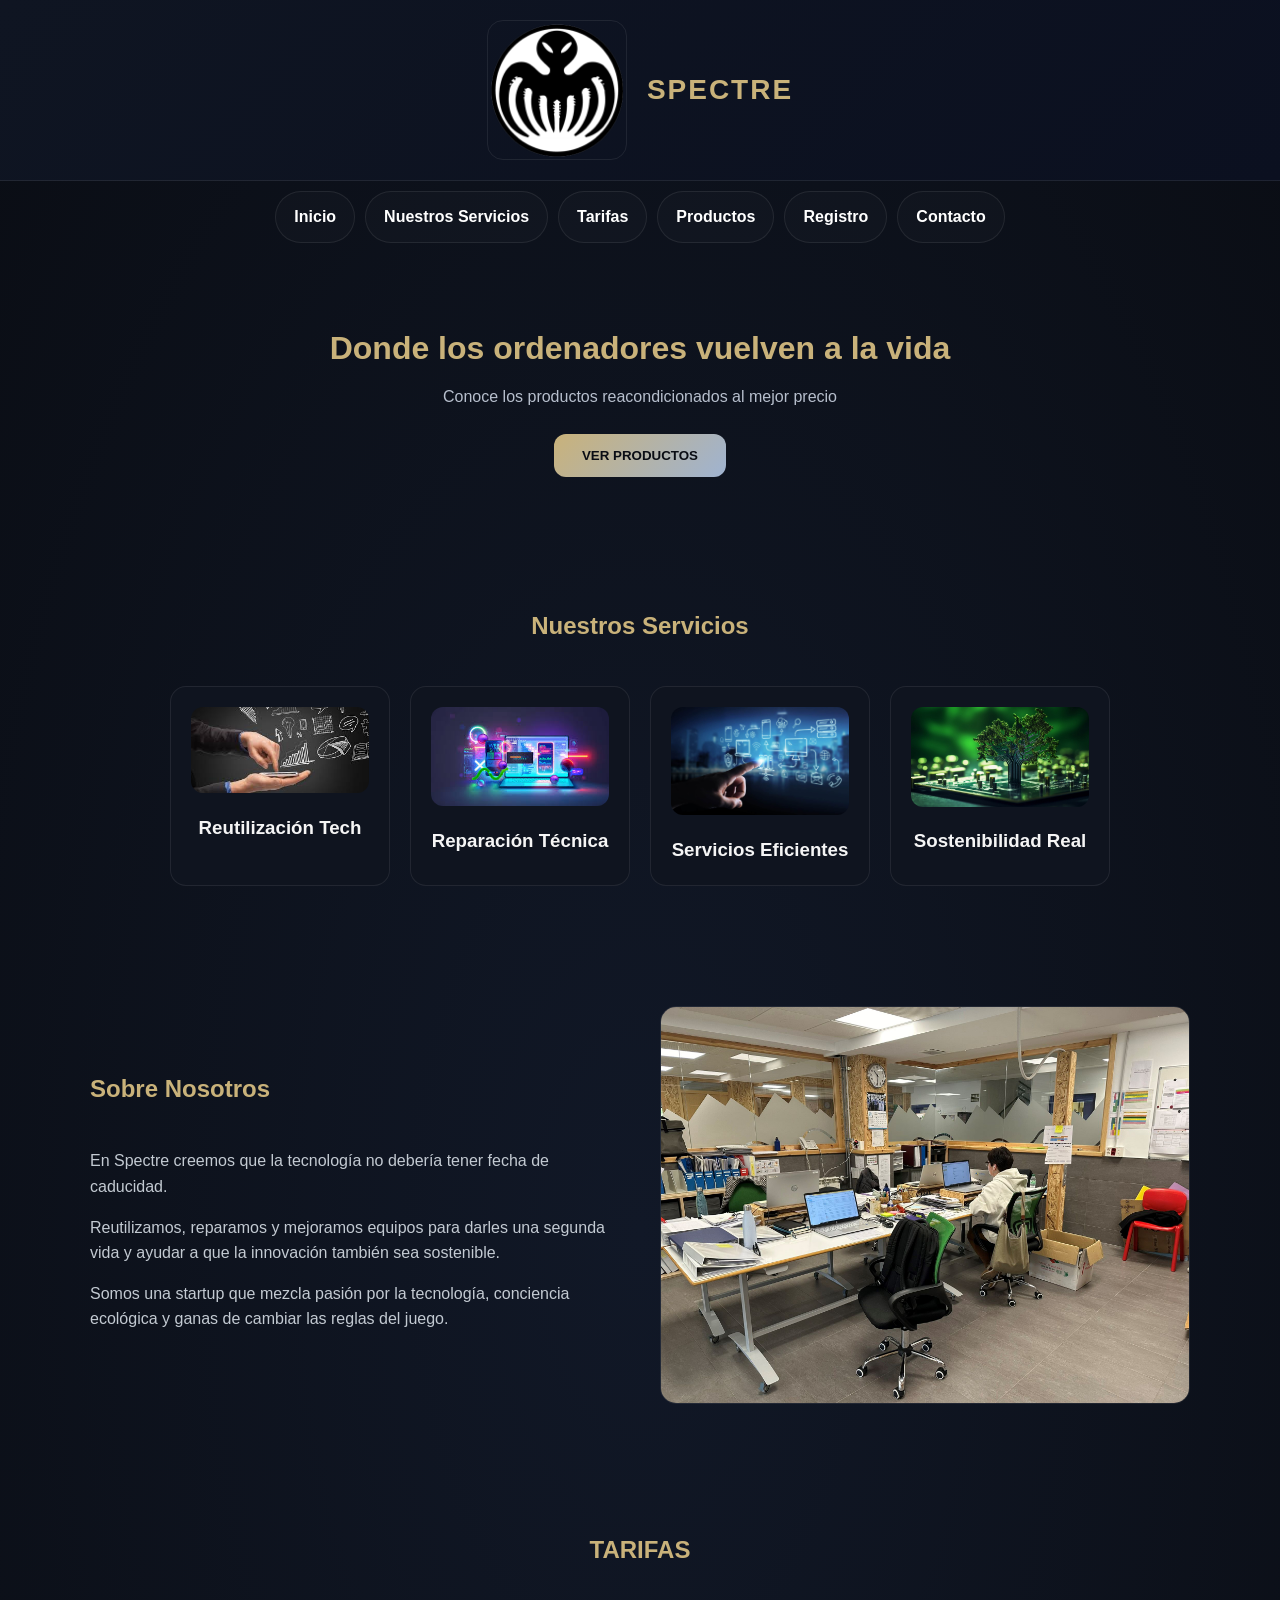
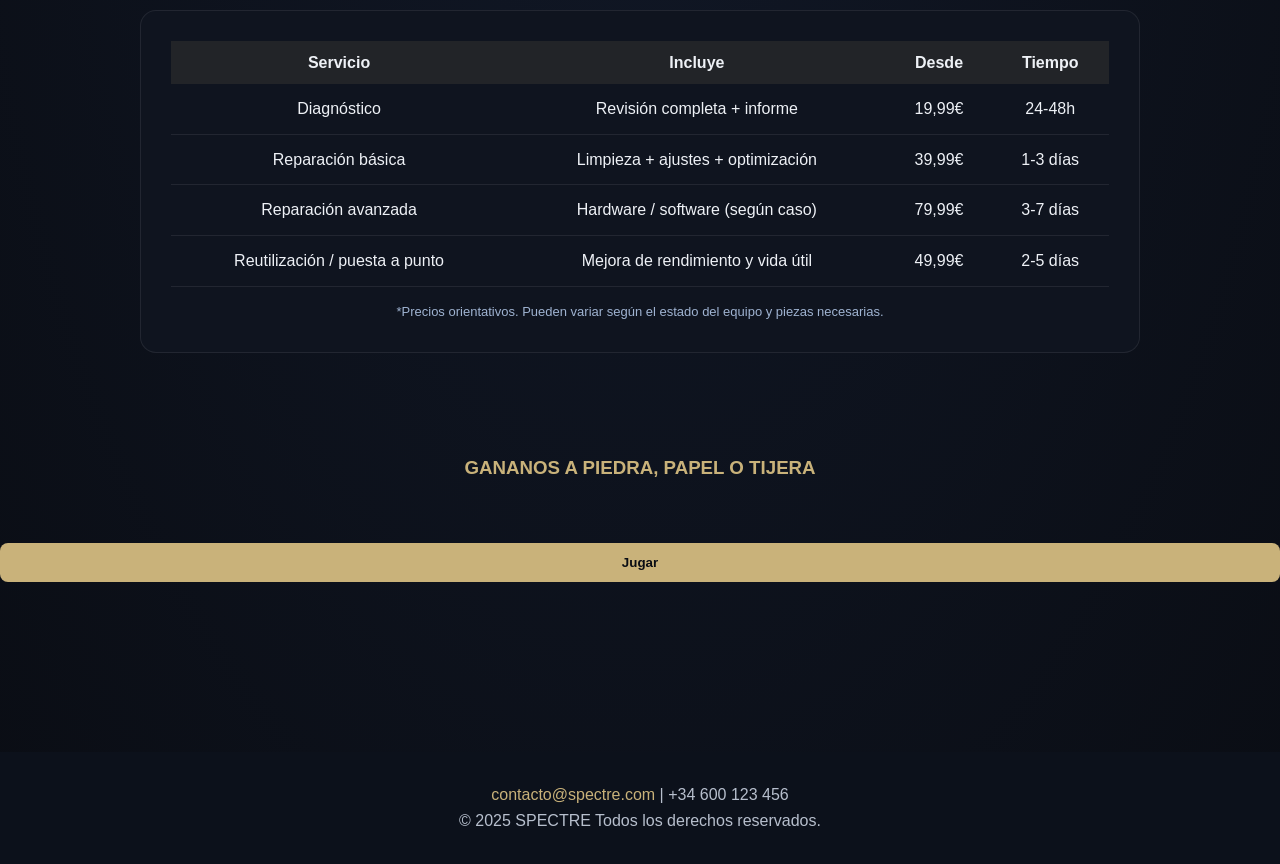
<file: index.html>
<!DOCTYPE html>
<html lang="es">
<head>
  <meta charset="UTF-8" />
  <meta name="viewport" content="width=device-width, initial-scale=1.0" />
  <title>Spectre SL</title>
  <link rel="stylesheet" href="HTML_CSS/RETOMEJORADO.css" />
</head>

<body>
    <header>
      <div class="logo">
        <img src="FOTOS/SPECTRE_Logo.png" alt="logo" />
        <h1 class="nombre-empresa">SPECTRE</h1>
      </div>
    </header>

    <nav>
      <a href="#inicio">Inicio</a>
      <a href="#Nuestros-Servicios">Nuestros Servicios</a>
      <a href="#tarifas">Tarifas</a>
      <a href="HTML_CSS/PRODUCTOS.html">Productos</a>
      <a href="HTML_CSS/FORMULARIO.html">Registro</a>
      <a href="#Contacto">Contacto</a>
    </nav>

    <section class="hero" id="inicio">
      <h2>Donde los ordenadores vuelven a la vida</h2>
      <p>Conoce los productos reacondicionados al mejor precio</p>
      <button onclick="window.location.href='HTML_CSS/PRODUCTOS.html'">VER PRODUCTOS</button>

    </section>

    <section id="Nuestros-Servicios" class="seccion">
      <h2>Nuestros Servicios</h2>

      <div class="contenedor servicios-grid">
        <div class="caja servicio">
          <img src="FOTOS/images (1).jpg" alt="Reutilización Tech" />
          <h3>Reutilización Tech</h3>
        </div>

        <div class="caja servicio">
          <img src="FOTOS/images (2).jpg" alt="Reparación Técnica" />
          <h3>Reparación Técnica</h3>
        </div>

        <div class="caja servicio">
          <img src="FOTOS/Digitalizacion-de-Procesos.jpg" alt="Servicios Eficientes" />
          <h3>Servicios Eficientes</h3>
        </div>

        <div class="caja servicio">
          <img src="FOTOS/Tecnologia-y-Sostenibilidad-1.jpg" alt="Sostenibilidad Real" />
          <h3>Sostenibilidad Real</h3>
        </div>
      </div>
    </section>

    <section class="contenedor_2" id="sobre-nosotros">
      <div class="nosotros">
        <div class="info">
          <h2>Sobre Nosotros</h2>
          <p>En Spectre creemos que la tecnología no debería tener fecha de caducidad.</p>
          <p>Reutilizamos, reparamos y mejoramos equipos para darles una segunda vida y ayudar a que la innovación también sea sostenible.</p>
          <p>Somos una startup que mezcla pasión por la tecnología, conciencia ecológica y ganas de cambiar las reglas del juego.</p>
        </div>

        <div class="nosotrosimg">
          <img src="FOTOS/Administraritza-3.jpg" alt="instalaciones" />
        </div>
      </div>
    </section>

    <section class="seccion" id="tarifas">
      <h2>TARIFAS</h2>

      <div class="tarifas-wrap">
        <table class="tabla-tarifas">
          <thead>
            <tr>
              <th>Servicio</th>
              <th>Incluye</th>
              <th>Desde</th>
              <th>Tiempo</th>
            </tr>
          </thead>
          <tbody>
            <tr>
              <td>Diagnóstico</td>
              <td>Revisión completa + informe</td>
              <td>19,99€</td>
              <td>24-48h</td>
            </tr>
            <tr>
              <td>Reparación básica</td>
              <td>Limpieza + ajustes + optimización</td>
              <td>39,99€</td>
              <td>1-3 días</td>
            </tr>
            <tr>
              <td>Reparación avanzada</td>
              <td>Hardware / software (según caso)</td>
              <td>79,99€</td>
              <td>3-7 días</td>
            </tr>
            <tr>
              <td>Reutilización / puesta a punto</td>
              <td>Mejora de rendimiento y vida útil</td>
              <td>49,99€</td>
              <td>2-5 días</td>
            </tr>
          </tbody>
        </table>

        <p class="nota-tarifas">*Precios orientativos. Pueden variar según el estado del equipo y piezas necesarias.</p>
      </div>
    </section>


    


      <section class="juego">
        <h3>GANANOS A PIEDRA, PAPEL O TIJERA</h3>
        
        <button id="jugar">Jugar</button>
        <p id="resultado"></p>
        <ul id="historial"></ul>
        <script>
              let victorias = 0;
              let derrotas = 0;
              let empates = 0;

              let opciones = ["piedra","papel","tijera"];
              let turnoCPU = 0;

              let btn = document.getElementById("jugar");
              let resultado = document.getElementById("resultado");
              let historial = document.getElementById("historial");

              btn.onclick = function(){

                let jugador = prompt("Elige: piedra, papel o tijera");

                if(jugador == null) return;

                jugador = jugador.toLowerCase();

                if(jugador != "piedra" && jugador != "papel" && jugador != "tijera"){
                  alert(" Escribe: piedra, papel o tijera");
                  return;
                }

                let cpu = opciones[turnoCPU];
                turnoCPU = turnoCPU + 1;
                if(turnoCPU == 3) turnoCPU = 0;

                let texto = "Tú: " + jugador + " | CPU: " + cpu + " -> ";

                if(jugador == cpu){
                  empates = empates + 1;
                  texto = texto + "EMPATE ❤️‍🔥";
                }
                else if(
                  (jugador == "piedra" && cpu == "tijera") ||
                  (jugador == "papel" && cpu == "piedra") ||
                  (jugador == "tijera" && cpu == "papel")
                ){
                  victorias = victorias + 1;
                  texto = texto + "GANAS 😎";
                }
                else{
                  derrotas = derrotas + 1;
                  texto = texto + "PIERDES 🤫";
                }

                resultado.textContent =
                  "Victorias: " + victorias + " | Derrotas: " + derrotas + " | Empates: " + empates;

                
                let li = document.createElement("li");
                li.textContent = texto;

                
                let b = document.createElement("button");
                b.textContent = "Eliminar";
                b.style.marginLeft = "10px";

                b.onclick = function(){
                  li.remove();
                };

                li.appendChild(b);
            
                historial.appendChild(li);
                }

        </script>
      </JUEGO>










  

  <footer id="Contacto">
    <p>
      <a href="mailto:contacto@spectre.com" title="Mandar correo a contacto@spectre.com">contacto@spectre.com</a>
      | +34 600 123 456
    </p>
    <p>© 2025 SPECTRE Todos los derechos reservados.</p>
  </footer>
</body>
</html>
</file>
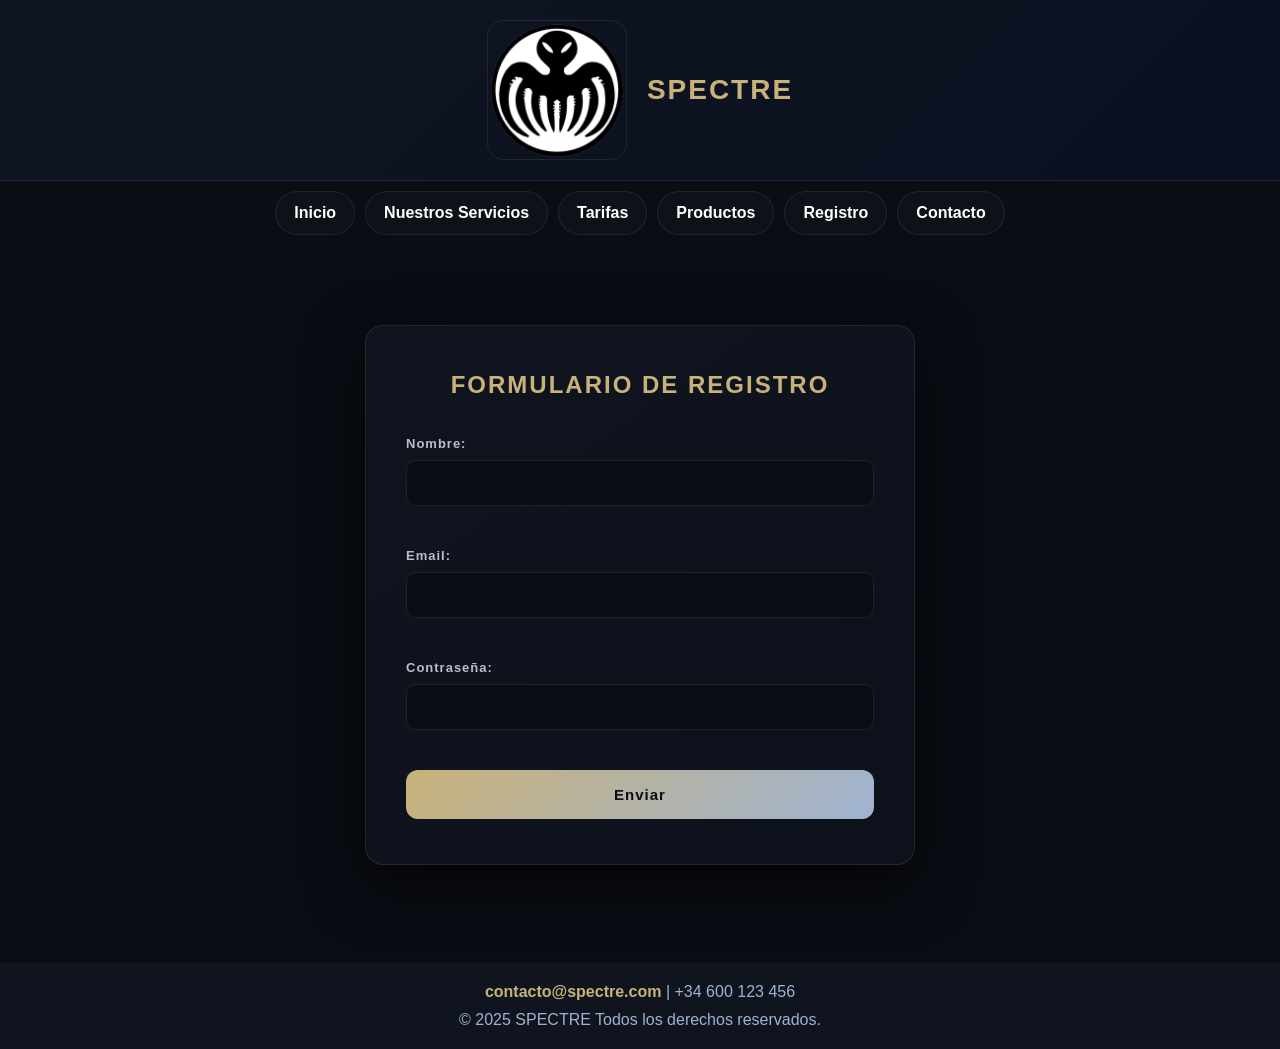
<file: HTML_CSS/FORMULARIO.html>
<!DOCTYPE html>
<html lang="es">
<head>
  <meta charset="UTF-8">
  <meta name="viewport" content="width=device-width, initial-scale=1.0">
  <title>Formulario de registro | SPECTRE SL</title>


  <link rel="stylesheet" href="FORMULARIO.css">
</head>
<body>


 <header>
    <div class="logo">
      <img src="../FOTOS/SPECTRE_Logo.png" alt="logo" />
      <h1 class="nombre-empresa">SPECTRE</h1>
    </div>
  </header>

  <nav>
    <a href="../index.html">Inicio</a>
    <a href="../index.html">Nuestros Servicios</a>
    <a href="../index.html">Tarifas</a>
    <a href="PRODUCTOS.html">Productos</a>
    <a href="FORMULARIO.html">Registro</a>
    <a href="#Contacto">Contacto</a>
  </nav>

   <form action="/post.php" method="POST">

         <h1>FORMULARIO DE REGISTRO</h1>

        <label>Nombre:</label><br>
        <input type="text" name="nombre" required><br><br>

        <label>Email:</label><br>
        <input type="email" name="email" required><br><br>

        <label>Contraseña:</label><br>
        <input type="password" name="contrasenia" required><br><br>

        <button type="submit">Enviar</button>

    </form>

   <br>
   

  <footer id="Contacto">
    <p>
      <a href="mailto:contacto@spectre.com" title="Mandar correo a contacto@spectre.com">contacto@spectre.com</a>
      | +34 600 123 456
    </p>
    <p>© 2025 SPECTRE Todos los derechos reservados.</p>
  </footer>

</body>
</html>
</file>
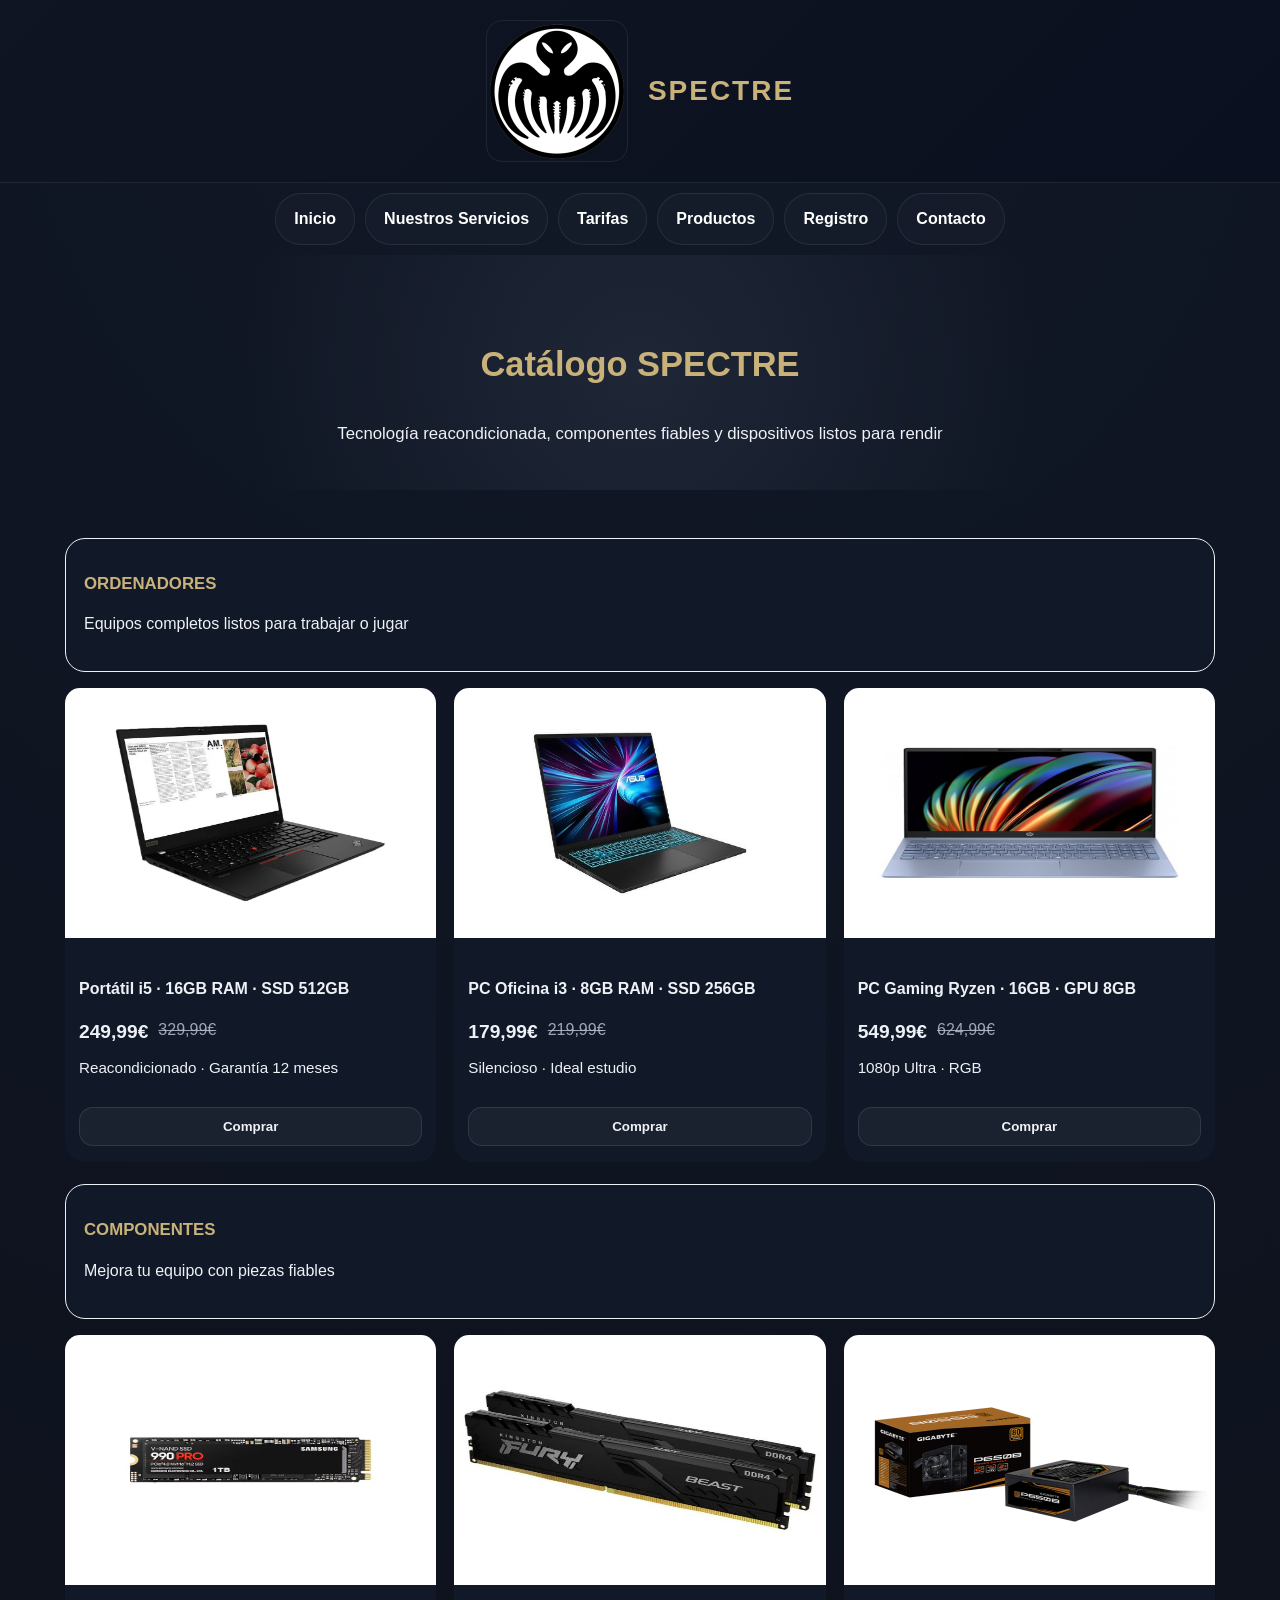
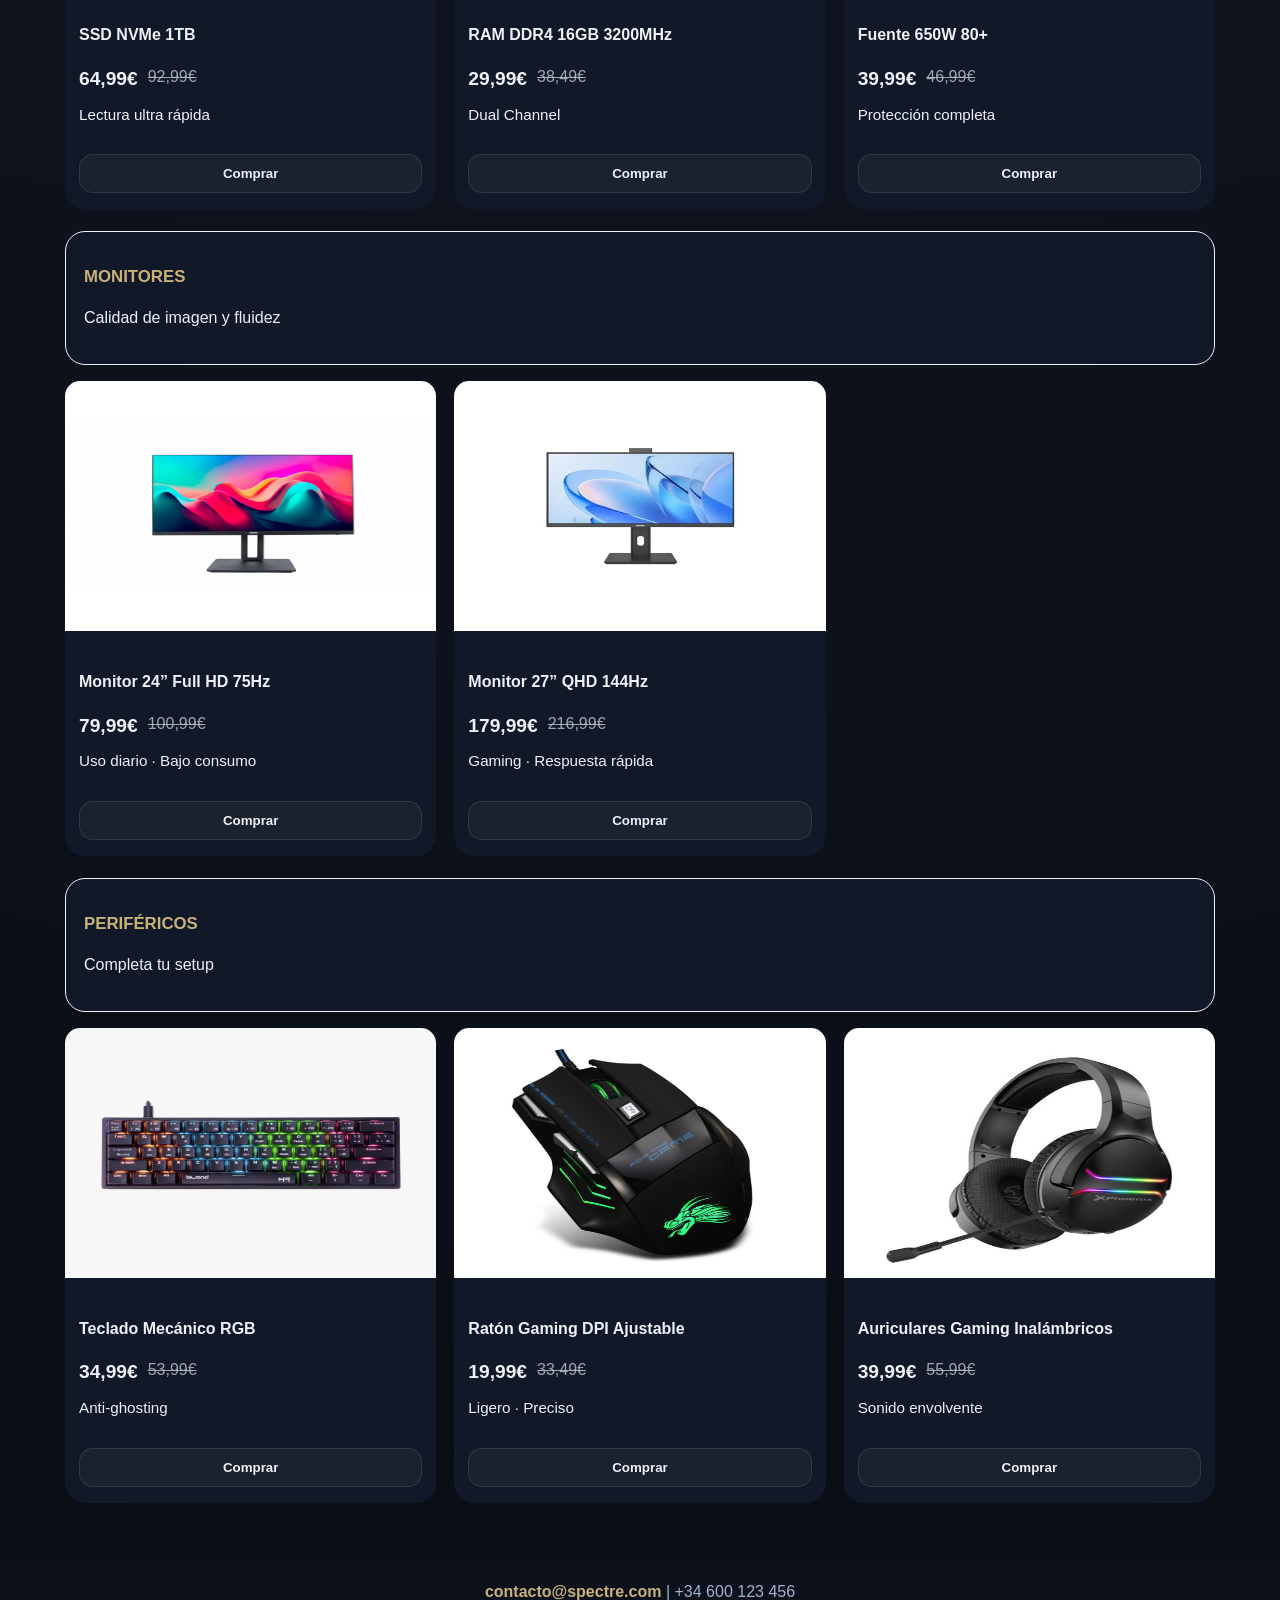
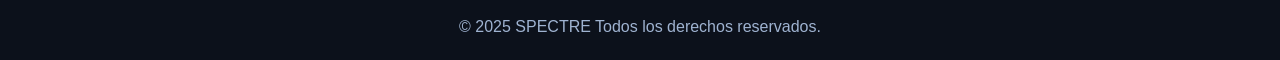
<file: HTML_CSS/PRODUCTOS.html>
<!DOCTYPE html>
<html lang="es">
<head>
  <meta charset="UTF-8">
  <meta name="viewport" content="width=device-width, initial-scale=1.0">
  <title>Componentes y Dispositivos | SPECTRE</title>

  
  <link rel="stylesheet" href="PRODUCTOS.css">
</head>
<body>


 <header>
    <div class="logo">
      <img src="../FOTOS/SPECTRE_Logo.png" alt="logo" />
      <h1 class="nombre-empresa">SPECTRE</h1>
    </div>
  </header>

  <nav>
    <a href="../index.html">Inicio</a>
    <a href="../index.html">Nuestros Servicios</a>
    <a href="../index.html">Tarifas</a>
    <a href="PRODUCTOS.html">Productos</a>
    <a href="FORMULARIO.html">Registro</a>
    <a href="#Contacto">Contacto</a>
  </nav>


<section class="hero">
  <h2>Catálogo SPECTRE</h2>
  <p class="hero-text">
    Tecnología reacondicionada, componentes fiables y dispositivos listos para rendir
  </p>
</section>

<section class="catalogo">

  <section class="seccion-catalogo" id="ordenadores">
    <div class="seccion-titulo">
      <h2>ordenadores</h2>
      <p>Equipos completos listos para trabajar o jugar</p>
    </div>

    <div class="grid-productos">

      <article class="card">
        <img src="../FOTOS/ORDENADOR.jpg" alt="Portátil reacondicionado">
        <div class="card-body">
          <h3>Portátil i5 · 16GB RAM · SSD 512GB</h3>
          <div class="precio">
            <span class="precio-actual">249,99€</span>
            <span class="precio-antes">329,99€</span>
          </div>
          <p class="extra">Reacondicionado · Garantía 12 meses</p>
          <button class="btn-comprar">Comprar</button>
        </div>
      </article>

      <article class="card">
        <img src="../FOTOS/hq720.jpg.jpg" alt="PC oficina">
        <div class="card-body">
          <h3>PC Oficina i3 · 8GB RAM · SSD 256GB</h3>
          <div class="precio">
            <span class="precio-actual">179,99€</span>
            <span class="precio-antes">219,99€</span>
          </div>
          <p class="extra">Silencioso · Ideal estudio</p>
          <button class="btn-comprar">Comprar</button>
        </div>
      </article>

      <article class="card">
        <img src="../FOTOS/hp-pavilion-16af0027ns-portatil-16-u7155u-16gb-1tb-ssd-w11.jpg" alt="PC Gaming">
        <div class="card-body">
          <h3>PC Gaming Ryzen · 16GB · GPU 8GB</h3>
          <div class="precio">
            <span class="precio-actual">549,99€</span>
            <span class="precio-antes">624,99€</span>
          </div>
          <p class="extra">1080p Ultra · RGB</p>
          <button class="btn-comprar">Comprar</button>
        </div>
      </article>

    </div>
  </section>


  <section class="seccion-catalogo" id="componentes">
    <div class="seccion-titulo">
      <h2>componentes</h2>
      <p>Mejora tu equipo con piezas fiables</p>
    </div>

    <div class="grid-productos">

      <article class="card">

        <img src="../FOTOS/samsung-mz-v9p1t0bw.jpg" alt="SSD NVMe 1TB">
        <div class="card-body">
          <h3>SSD NVMe 1TB</h3>
          <div class="precio">
            <span class="precio-actual">64,99€</span>
            <span class="precio-antes">92,99€</span>
          </div>
          <p class="extra">Lectura ultra rápida</p>
          <button class="btn-comprar">Comprar</button>
        </div>
      </article>

      <article class="card">

        <img src="../FOTOS/1392-kingston-fury-beast-ddr4-3200-mhz-16gb-2x8gb-cl16.webp" alt="RAM DDR4 16GB">
        <div class="card-body">
          <h3>RAM DDR4 16GB 3200MHz</h3>
          <div class="precio">
            <span class="precio-actual">29,99€</span>
            <span class="precio-antes">38,49€</span>
          </div>
          <p class="extra">Dual Channel</p>
          <button class="btn-comprar">Comprar</button>
        </div>
      </article>

      <article class="card">
    
        <img src="../FOTOS/71m2so+l1-L.jpg" alt="Fuente 650W">
        <div class="card-body">
          <h3>Fuente 650W 80+</h3>
          <div class="precio">
            <span class="precio-actual">39,99€</span>
            <span class="precio-antes">46,99€</span>
          </div>
          <p class="extra">Protección completa</p>
          <button class="btn-comprar">Comprar</button>
        </div>
      </article>

    </div>
  </section>

  <section class="seccion-catalogo" id="monitores">
    <div class="seccion-titulo">
      <h2>monitores</h2>
      <p>Calidad de imagen y fluidez</p>
    </div>

    <div class="grid-productos">

      <article class="card">
    
        <img src="../FOTOS/nilox-monitor-24-nxm24reg11-24-full-hd-led-negro-75hz.jpg" alt="Monitor 24 pulgadas">
        <div class="card-body">
          <h3>Monitor 24” Full HD 75Hz</h3>
          <div class="precio">
            <span class="precio-actual">79,99€</span>
            <span class="precio-antes">100,99€</span>
          </div>
          <p class="extra">Uso diario · Bajo consumo</p>
          <button class="btn-comprar">Comprar</button>
        </div>
      </article>

      <article class="card">
        <img src="../FOTOS/68cd03c813f78.jpg" alt="Monitor 27 pulgadas">
        <div class="card-body">
          <h3>Monitor 27” QHD 144Hz</h3>
          <div class="precio">
            <span class="precio-actual">179,99€</span>
            <span class="precio-antes">216,99€</span>
          </div>
          <p class="extra">Gaming · Respuesta rápida</p>
          <button class="btn-comprar">Comprar</button>
        </div>
      </article>

    </div>
  </section>


  <section class="seccion-catalogo" id="perifericos">
    <div class="seccion-titulo">
      <h2>periféricos</h2>
      <p>Completa tu setup</p>
    </div>

    <div class="grid-productos">

      <article class="card">
 
        <img src="../FOTOS/teclado-mecanico-gaming-biwond-m4-pro.jpg" alt="Teclado mecánico">
        <div class="card-body">
          <h3>Teclado Mecánico RGB</h3>
          <div class="precio">
            <span class="precio-actual">34,99€</span>
            <span class="precio-antes">53,99€</span>
          </div>
          <p class="extra">Anti-ghosting</p>
          <button class="btn-comprar">Comprar</button>
        </div>
      </article>

      <article class="card">
     
        <img src="../FOTOS/469759-10.jpg" alt="Ratón gaming">
        <div class="card-body">
          <h3>Ratón Gaming DPI Ajustable</h3>
          <div class="precio">
            <span class="precio-actual">19,99€</span>
            <span class="precio-antes">33,49€</span>
          </div>
          <p class="extra">Ligero · Preciso</p>
          <button class="btn-comprar">Comprar</button>
        </div>
      </article>

      <article class="card">

        <img src="../FOTOS/8436583235966_1.jpg" alt="Auriculares gaming">
        <div class="card-body">
          <h3>Auriculares Gaming Inalámbricos</h3>
          <div class="precio">
            <span class="precio-actual">39,99€</span>
            <span class="precio-antes">55,99€</span>
          </div>
          <p class="extra">Sonido envolvente</p>
          <button class="btn-comprar">Comprar</button>
        </div>
      </article>

    </div>
  </section>

</section>


  <footer id="Contacto">
    <p>
      <a href="mailto:contacto@spectre.com" title="Mandar correo a contacto@spectre.com">contacto@spectre.com</a>
      | +34 600 123 456
    </p>
    <p>© 2025 SPECTRE Todos los derechos reservados.</p>
  </footer>

</body>

</html>
</file>
<file: HTML_CSS/RETOMEJORADO.css>
*{
  margin:0;
  padding:0;
  box-sizing:border-box;
}

html{
  scroll-behavior:smooth;
}

body{
  font-family: Arial, Helvetica, sans-serif;
  background: radial-gradient(#111827, #0a0d14);
  color:#eef1f6;
  line-height:1.6;
}


header{
  display:flex;
  justify-content:center;
  padding:20px;
  background:linear-gradient(135deg,#0f1522,#0b1020);
  border-bottom:1px solid rgba(255,255,255,0.08);
}

.logo{
  display:flex;
  align-items:center;
  gap:20px;
}

.logo img{
  width:140px;
  border-radius:16px;
  border:1px solid rgba(255,255,255,0.08);
}

.nombre-empresa{
  color:#c9b27a;
  font-size:28px;
  letter-spacing:2px;
}


nav{
 
  display:flex;
  justify-content:center;
  flex-wrap:wrap;
  gap: 10px;
  padding: 10px 10px;
 
}

nav a{
  color:white;
  text-decoration:none;
  padding: 12px 18px;
  display:block;
  border-radius: 999px;
  font-weight: 700;
  border: 1px solid rgba(255,255,255,0.08);
  background: rgba(255,255,255,0.02);
}

nav a:hover{
  background: rgba(255,255,255,0.06);
  border-color: rgba(201,178,122,0.18);
  transform: translateY(-4px);
}


.hero{
  text-align:center;
  padding:70px 20px;
}

.hero h2{
  font-size:32px;
  color:#c9b27a;
  margin-bottom:10px;
}

.hero p{
  color:#b7bfcd;
  margin-bottom:25px;
}

.hero button{
  padding:14px 28px;
  border-radius:12px;
  border:none;
  background:linear-gradient(135deg,#c9b27a,#9fb3d1);
  color:#0a0d14;
  font-weight:700;
  cursor:pointer;
  transition:.3s ease;
}

.hero button:hover{
  transform:translateY(-3px);
  box-shadow:0 10px 25px rgba(201,178,122,0.4);
}




.seccion{
  padding:60px 20px;
  text-align:center;
}

h2{
  color:#c9b27a;
  margin-bottom:40px;
}

.servicios-grid{
  display:flex;
  justify-content:center;
  gap:20px;
  flex-wrap:wrap;
}

.caja{
  width:220px;
  padding:20px;
  border-radius:16px;
  background:#0f141f;
  border:1px solid rgba(255,255,255,0.08);
  transition:.3s ease;
}

.caja:hover{
  transform:translateY(-6px);
  border-color:#c9b27a;
}

.caja img{
  width:100%;
  border-radius:12px;
  margin-bottom:12px;
}

.caja h3{
  color:whitesmoke;
}


.contenedor_2{
  width:min(1100px,92%);
  margin:60px auto;
  
}

.nosotros{
  display:flex;
  gap:40px;
  align-items:center;
  flex-wrap:wrap;
}

.info{
  flex:1;
}

.info p{
  color:#c3cad2;
  margin-bottom:15px;
}

.nosotrosimg{
  flex:1;
}

.nosotrosimg img{
  width:100%;
  border-radius:16px;
  border:1px solid rgba(255,255,255,0.08);
}


.tarifas-wrap{
  width:min(1000px,92%);
  margin:auto;
  background:#0f141f;
  padding:30px;
  border-radius:16px;
  border:1px solid rgba(255,255,255,0.08);
}
.h1-tarifas{
  color:#c9b27a;
  margin-bottom:30px;
  text-align: left;
}

.tabla-tarifas{
  width:100%;
  border-collapse:collapse;
}

.tabla-tarifas th{
  background:rgba(201,178,122,0.1);
  padding:9px;

}

.tabla-tarifas td{
  padding:12px;
  border-bottom:1px solid rgba(255,255,255,0.08);
}

.tabla-tarifas tr:hover{
  background:rgba(255,255,255,0.05);
}

.nota-tarifas{
  margin-top:15px;
  font-size:13px;
  color:#9fb3d1;
}


.juego{
  display: flex;
  flex-direction: column;
  text-align:center;
  margin-top: 40PX;
  gap: 40px;
}
.juego h3{
  color:#c9b27a;
  margin-bottom:20px;
}
.juego button{
  padding:12px 25px;
  border-radius:8px;
  border:none;
  background:#c9b27a;
  color:#0a0d14;
  font-weight:700;
  cursor:pointer;
  transition:.3s ease;
}

.juego button:hover{
  background:#9fb3d1;
}

#historial{
  list-style:none;
  margin-top:20px;
}

#historial li{
  background:#0f141f;
  padding:10px;
  margin:8px auto;
  width:min(400px,90%);
  border-radius:8px;
  border:1px solid rgba(255,255,255,0.08);
}


footer{
  background:#0c111b;
  padding:30px;
  text-align:center;
  color:#b7bfcd;
  margin-top: 30px;
}

footer a{
  color:#c9b27a;
  text-decoration:none;
}

footer a:hover{
  text-decoration:underline;
}


@media (max-width: 980px) {
  header {
    padding: 16px;
  }

  .logo {
    gap: 14px;
  }

  .logo img {
    width: 120px;
  }

  .nombre-empresa {
    font-size: 24px;
  }

  .hero {
    padding: 60px 16px;
  }

  .hero h2 {
    font-size: 28px;
  }

  .contenedor_2 {
    width: min(1000px, 94%);
    margin: 40px auto;
  }

  .tarifas-wrap {
    width: min(980px, 94%);
    padding: 22px;
  }

  .caja {
    width: 200px;
  }
}

@media (max-width: 768px) {
  header {
    padding: 14px;
  }

  .logo {
    flex-direction: column;
    text-align: center;
    gap: 10px;
  }

  .logo img {
    width: 110px;
  }

  .nombre-empresa {
    font-size: 22px;
  }

  nav {
    gap: 8px;
    padding: 10px 12px;
  }

  nav a {
    padding: 10px 14px;
    font-size: 14px;
  }

  .hero {
    padding: 50px 14px;
  }

  .hero h2 {
    font-size: 24px;
  }

  .hero p {
    font-size: 15px;
  }

  .hero button {
    width: min(340px, 92%);
  }

  .nosotros {
    flex-direction: column;
    text-align: center;
    gap: 22px;
  }

  .servicios-grid {
    gap: 14px;
  }

  .caja {
    width: min(320px, 92%);
  }
  .tarifas-wrap {
    overflow-x: auto;
    -webkit-overflow-scrolling: touch;
  }

  .tabla-tarifas {
    min-width: 680px; 
  }

  .juego {
    padding: 0 14px;
    gap: 22px;
  }
}

@media (max-width: 520px) {
  .hero h2 {
    font-size: 20px;
  }

  .hero p {
    font-size: 14px;
  }

  .hero button {
    width: 100%;
    padding: 12px 18px;
  }

  nav {
    flex-direction: column;
    align-items: stretch;
  }

  nav a {
    width: 100%;
    text-align: center;
    border-radius: 12px;
  }

  .seccion {
    padding: 44px 14px;
  }

  h2 {
    margin-bottom: 22px;
  }

  .tarifas-wrap {
    padding: 16px;
  }

  .tabla-tarifas th,
  .tabla-tarifas td {
    padding: 10px;
    font-size: 13px;
  }

  #historial li {
    width: 100%;
  }

  footer {
    padding: 22px 14px;
  }
}
</file>
<file: HTML_CSS/FORMULARIO.css>
*{
  margin:0;
  padding:0;
  box-sizing:border-box;
}




body{
  font-family: Arial, Helvetica, sans-serif;
  background-color:#0a0d14;
  color:#eef1f6;
}

header{
  display:flex;
  justify-content:center;
  padding:20px;
  background:linear-gradient(135deg,#0f1522,#0b1020);
  border-bottom:1px solid rgba(255,255,255,0.08);
}

.logo{
  display:flex;
  align-items:center;
  gap:20px;
}

.logo img{
  width:140px;
  border-radius:16px;
  border:1px solid rgba(255,255,255,0.08);
}

.nombre-empresa{
  color:#c9b27a;
  font-size:28px;
  letter-spacing:2px;
}


nav{
 
  display:flex;
  justify-content:center;
  flex-wrap:wrap;
  gap: 10px;
  padding: 10px 10px;
 
}

nav a{
  color:white;
  text-decoration:none;
  padding: 12px 18px;
  display:block;
  border-radius: 999px;
  font-weight: 700;
  border: 1px solid rgba(255,255,255,0.08);
  background: rgba(255,255,255,0.02);
}

nav a:hover{
  background: rgba(255,255,255,0.06);
  border-color: rgba(201,178,122,0.18);
  transform: translateY(-4px);
}

form{
  width:550px;
  max-width:92%;
  margin:80px auto;
  padding:45px 40px;
  border-radius:18px;

  background: linear-gradient(145deg, #0f141f, #0c111b);
  border:1px solid rgba(255,255,255,0.08);

  box-shadow:
    0 20px 60px rgba(0,0,0,0.7);
   

 
   transition: all .4s ease;
}

form:hover{
  transform: translateY(-6px);
  box-shadow:
    0 30px 80px rgba(0,0,0,0.8),
    0 0 25px rgba(201,178,122,0.15);
}

form h1{
  text-align:center;
  margin-bottom:35px;
  color:#c9b27a;
  font-size:24px;
  letter-spacing:2px;
}


form label{
  font-size:13px;
  font-weight:600;
  color:#b7bfcd;
  letter-spacing:1px;
}


form input,
form select,
form textarea{
  width:100%;
  padding:14px 16px;
  margin-top:8px;
  margin-bottom:22px;

  border-radius:10px;
  border:1px solid rgba(255,255,255,0.08);

  background-color:#0a0d14;
  color:#eef1f6;

  font-size:14px;
  transition: all .3s ease;
}

form input:focus,
form select:focus,
form textarea:focus{
  outline:none;
  border-color:#c9b27a;
  box-shadow:
    0 0 0 2px rgba(201,178,122,0.25),
    0 0 15px rgba(201,178,122,0.15);
  transform: scale(1.02);
}


button{
  width:100%;
  padding:16px;
  border:none;
  border-radius:12px;

  background: linear-gradient(135deg,#c9b27a,#9fb3d1);
  color:#0a0d14;

  font-weight:700;
  font-size:15px;
  letter-spacing:1px;
  cursor:pointer;

  transition: all .3s ease;
}

button:hover{
  transform: translateY(-3px);
  box-shadow:
    0 10px 30px rgba(201,178,122,0.4),
    0 0 20px rgba(159,179,209,0.3);
}



footer{
  
  color:#9fb3d1;
  text-align:center;
  padding:15px;
  background-color:#0f141f;

}

footer a{
 color:#c9b27a;
  text-decoration:none;
  font-weight: 800;
}

footer a:hover{
  text-decoration: underline;
}

footer p{
  padding:5px;
  margin:0;
}


@media (max-width: 900px){
  header{ padding:16px; }
  .logo img{ width:120px; }
  .nombre-empresa{ font-size:26px; }

  form{
    margin:50px auto;
    padding:34px 26px;
  }
}


@media (max-width: 600px){
  header{
    padding:14px;
  }

  .logo{
    flex-direction:column;
    text-align:center;
    gap:12px;
  }

  .logo img{
    width:110px;
  }

  .nombre-empresa{
    font-size:24px;
    letter-spacing:1.5px;
  }

  nav{
    padding:10px 10px;
    gap:8px;
  }

  nav a{
    padding:10px 14px;
    font-size:14px;
  }

  form{
    margin:26px auto;
    padding:22px 16px;
    border-radius:16px;
  }

  form h1{
    font-size:20px;
    margin-bottom:22px;
  }

  form input,
  form select,
  form textarea{
    padding:12px 14px;
    margin-bottom:14px;
    border-radius:10px;
  }

  button{
    padding:14px;
    font-size:15px;
  }
}


@media (max-width: 380px){
  nav a{
    width:100%;
    text-align:center;
  }
}
</file>
<file: HTML_CSS/PRODUCTOS.css>
:root{
  --bg: #0a0d14;
  --surface: #0f141f;
  --surface2:#0c111b;

  --text: #eef1f6;
  --muted:#b7bfcd;

 
  --brand: #c9b27a;   
  --brand2:#9fb3d1;   
  --line: rgba(255,255,255,0.08);
  --shadow: 0 16px 40px rgba(0,0,0,.55);
}
body{
  font-family: Arial, Helvetica, sans-serif;
  color: var(--text);
  background: radial-gradient(circle at top, #111827, var(--bg));
  margin: 0;
  line-height: 1.6;
}

/* HEADER */
header{
  display:flex;
  justify-content:center;
  padding:20px;
  background:linear-gradient(135deg,#0f1522,#0b1020);
  border-bottom:1px solid rgba(255,255,255,0.08);
}

.logo{
  display:flex;
  align-items:center;
  gap:20px;
}

.logo img{
  width:140px;
  border-radius:16px;
  border:1px solid rgba(255,255,255,0.08);
}

.nombre-empresa{
  color:#c9b27a;
  font-size:28px;
  letter-spacing:2px;
}


/* NAV */
nav{
 
  display:flex;
  justify-content:center;
  flex-wrap:wrap;
  gap: 10px;
  padding: 10px 10px;
 
}

nav a{
  color:white;
  text-decoration:none;
  padding: 12px 18px;
  display:block;
  border-radius: 999px;
  font-weight: 700;
  border: 1px solid rgba(255,255,255,0.08);
  background: rgba(255,255,255,0.02);
}

nav a:hover{
  background: rgba(255,255,255,0.06);
  border-color: rgba(201,178,122,0.18);
  transform: translateY(-4px);
}


.hero{
  padding: 54px 16px 42px;
  text-align: center;
  background: radial-gradient(circle at center, rgba(159,179,209,.10), transparent 62%);

}

.hero h2{
  font-size: 2.15rem;
  font-weight: 900;
  color:  #c9b27a;
 
}

.hero-text{
  max-width: 900px;
  margin: 14px auto 0;
  font-size: 1.05rem;
}


.catalogo{
  max-width: 1150px;
  margin: 0 auto;
  padding: 26px 16px 56px;
}


.seccion-catalogo{
  margin-top: 22px;
}


.seccion-titulo{
  background-color: #111827;
  border: 0.1px solid ;
  border-radius: 20px;
  padding: 18px 18px;

}

.seccion-titulo h2{
  text-transform: uppercase;
  font-size: 1.05rem;
  font-weight: 900;
  color: #c9b27a;
}

.seccion-titulo p{
  margin-top: 6px;
}

.grid-productos{
  margin-top: 16px;
  display: grid;
  grid-template-columns: repeat(3, minmax(0, 1fr));/*eeeeeeeeeeeeeeeeeeeeeeeeeeeeee*/
  gap: 18px;
}


.card{
  
  border-radius: 20px;
  background-color:#111827;
 
}

.card:hover{
  border-color: rgba(201,178,122,0.18);
  
}


.card img{
  width: 100%;
  height: 250px;
  background-size: cover;
  background: rgba(0,0,0,0.18);
  border-top-left-radius:  15px;
  border-top-right-radius: 15px;
}


.card-body{
  padding: 14px 14px 16px;
}

.card-body h3{
  font-size: 1rem;
  font-weight: 900;

}

.precio{
  margin-top: 10px;
  display: flex;
  gap: 10px;
}

.precio-actual{
  font-size: 1.2rem;
  font-weight: 900;
 
}

.precio-antes{

  color: rgba(183,191,205,0.85);
  text-decoration: line-through;
}


.extra{
  margin-top: 8px;
  font-size: .95rem;
}

.btn-comprar{
  margin-top: 12px;
  width: 100%;
  padding: 11px 12px;
  border-radius: 14px;
  border: 1px solid rgba(255,255,255,0.10);
  background: rgba(255,255,255,0.04);
  color: #eef1f6 ;
  font-weight: 900;
  
}

.btn-comprar:hover{
  transform: translateY(-2px);
  background-color: #9fb3d1;
  border-color: whitesmoke;
}

footer{
  background: var(--surface2);
  color:#9fb3d1;
  text-align:center;
  padding:15px;

}

footer a{
 color:#c9b27a;
  text-decoration:none;
  font-weight: 800;
}

footer a:hover{
  text-decoration: underline;
}

footer p{
  padding:5px;
  margin:0;
}


/* ================= RESPONSIVE ================= */
@media (max-width: 980px){
  .grid-productos{
    grid-template-columns: repeat(2, minmax(0, 1fr));
  }
}

@media (max-width: 768px){
  .logo h1{ font-size: 1.25rem; }
  .hero h2{ font-size: 1.55rem; }
  .card img{ height: 180px; }
}

@media (max-width: 520px){
  nav{ flex-direction: column; }
  nav a{ text-align: center; }
  .hero{ padding: 42px 14px 34px; }
  .grid-productos{
    grid-template-columns: 1fr;
  }
}
</file>
